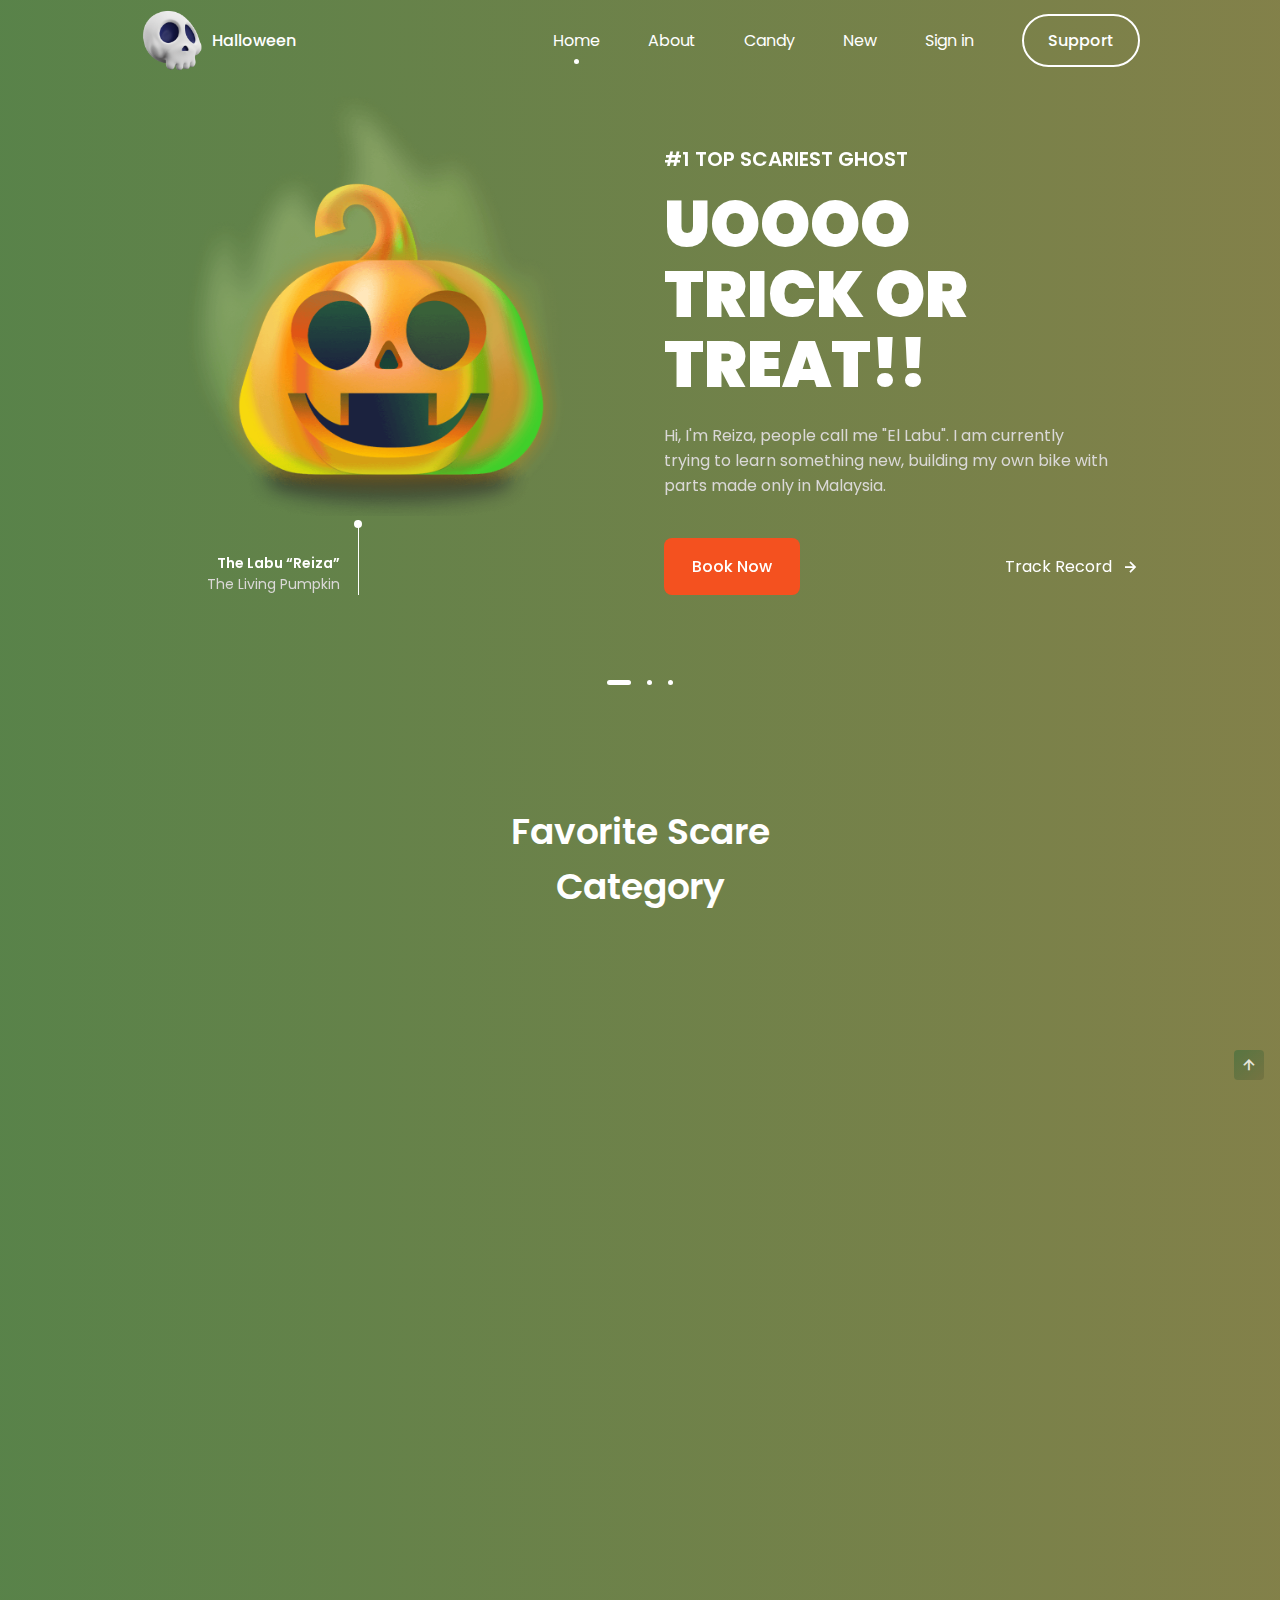
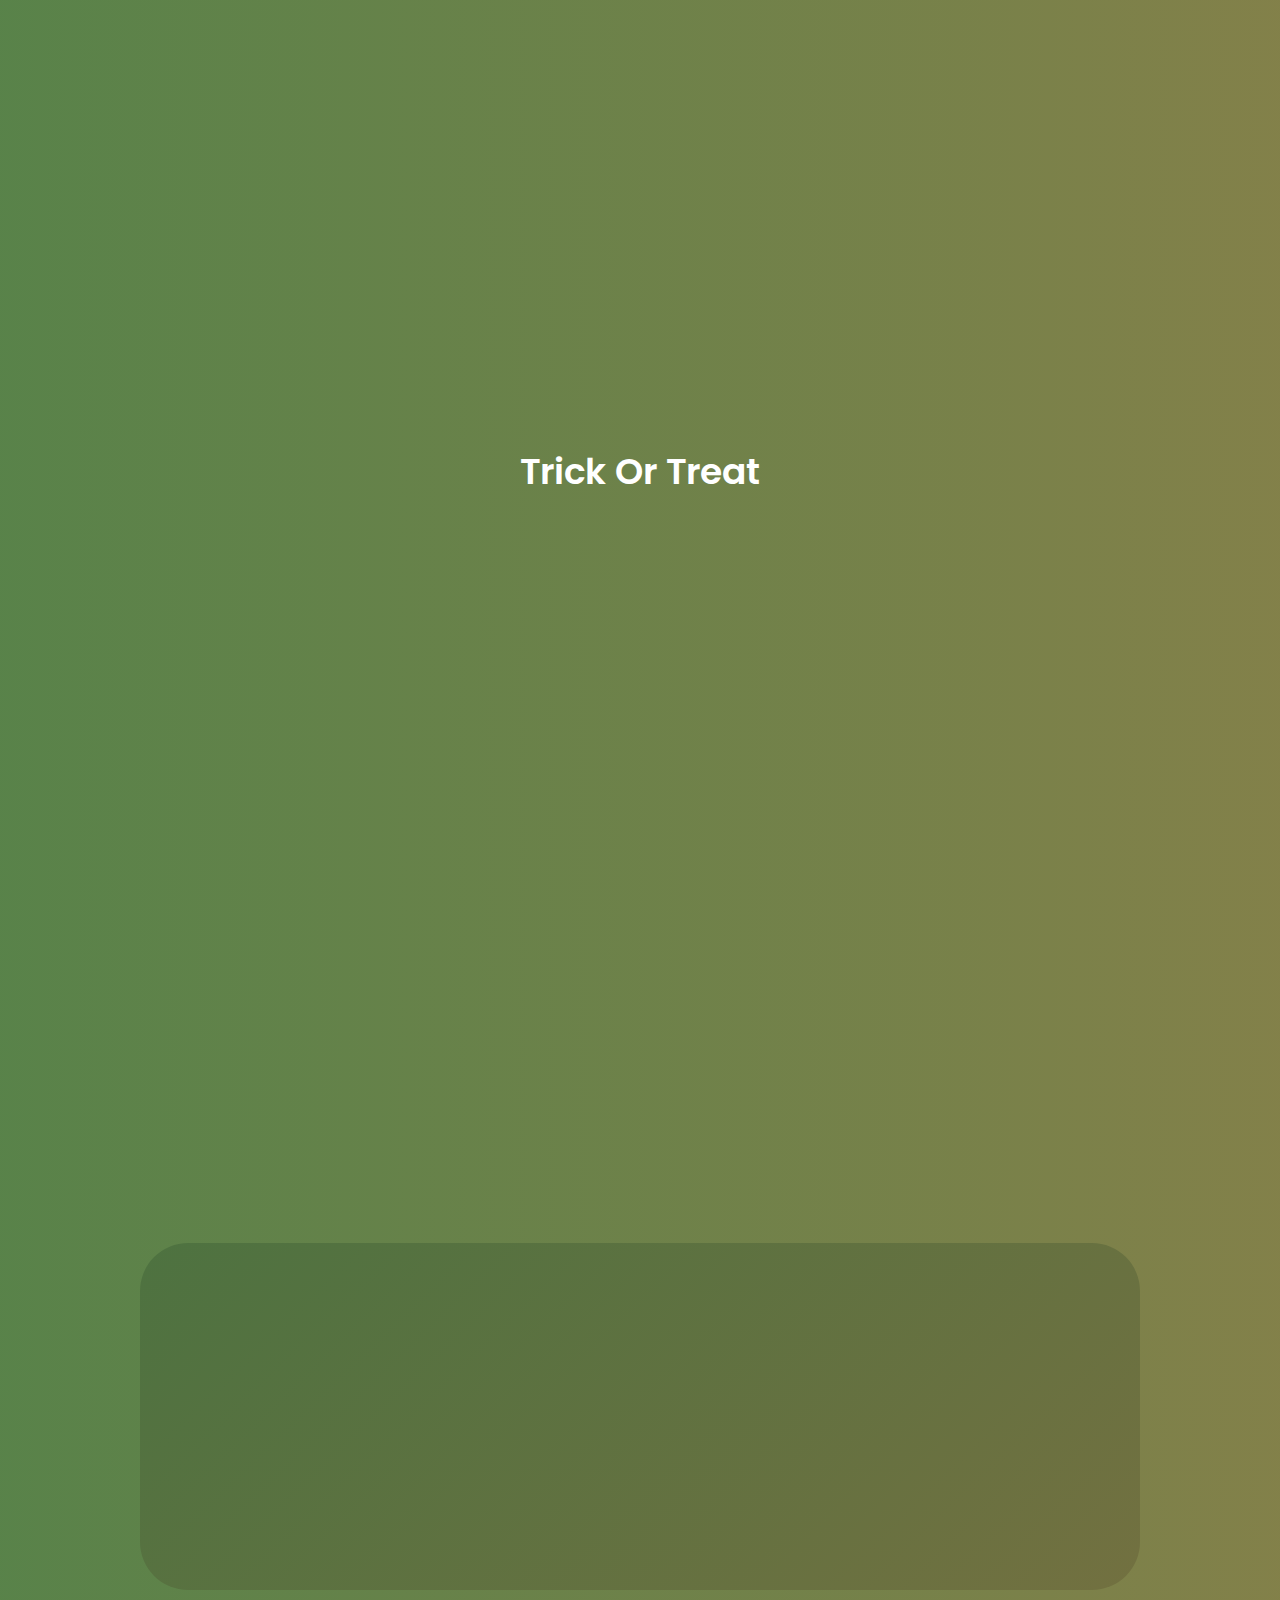
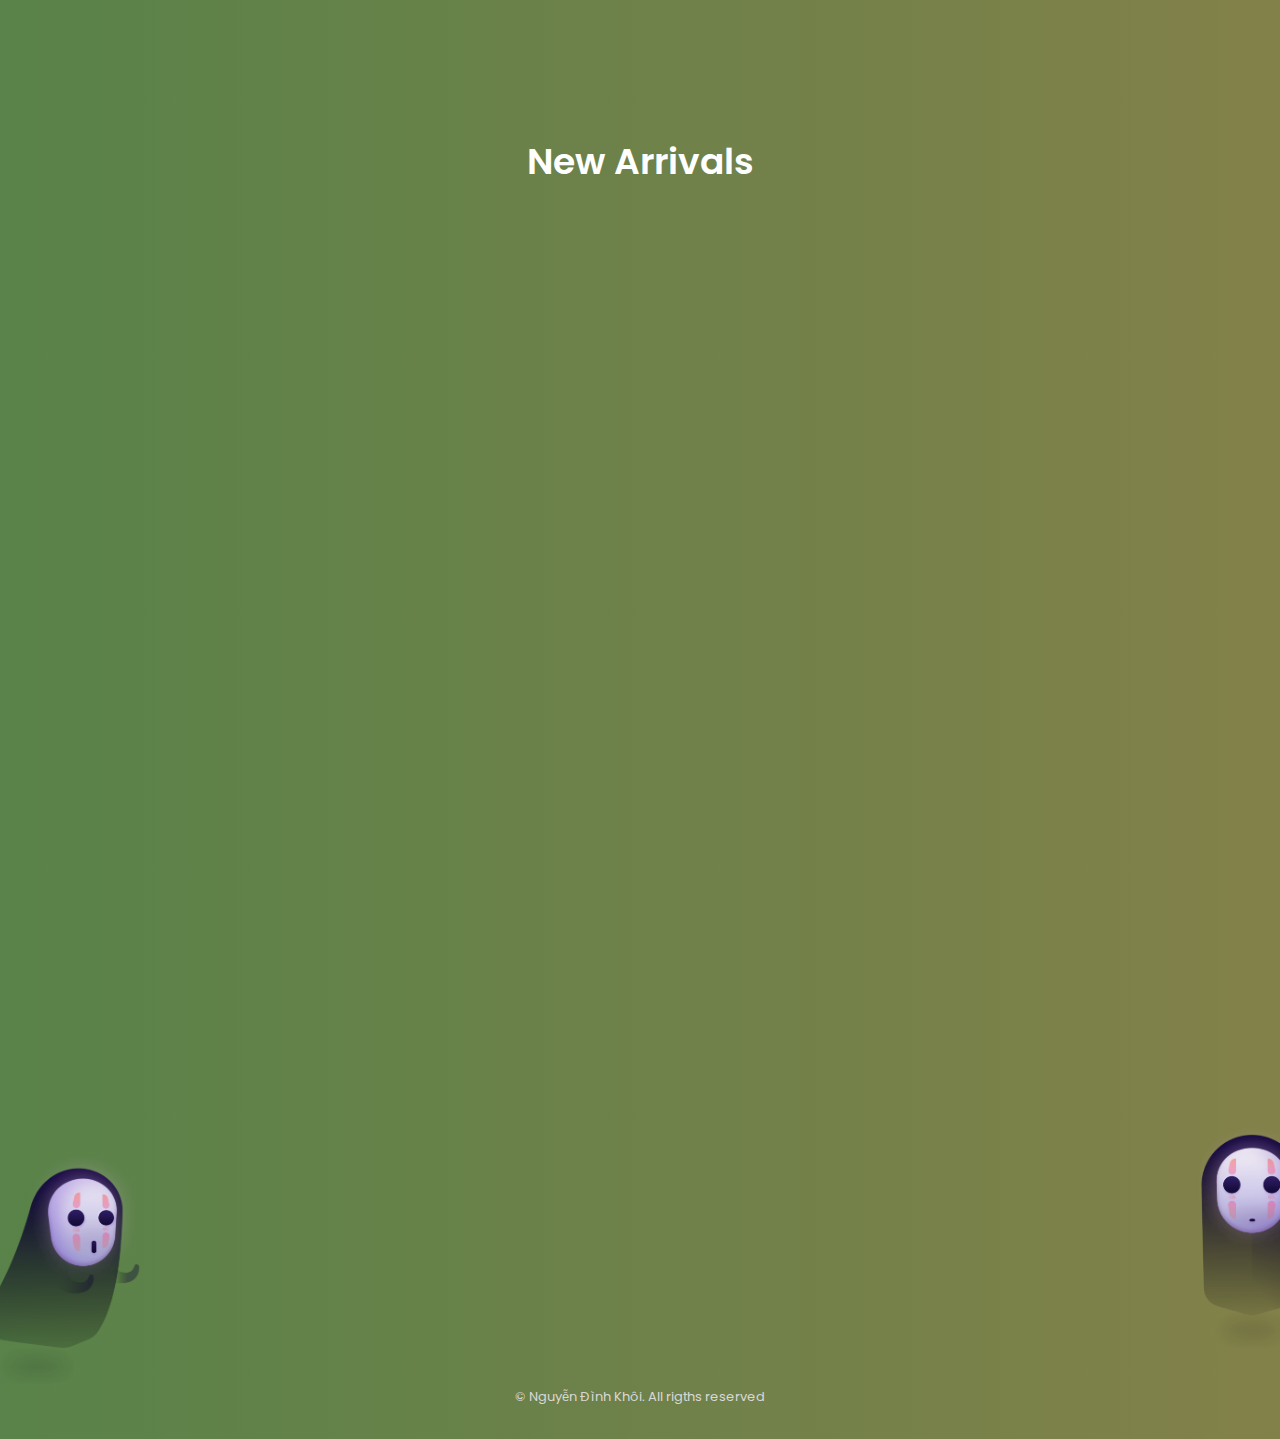
<file: index.html>
<!DOCTYPE html>
    <html lang="en">
    <head>
        <meta charset="UTF-8">
        <meta name="viewport" content="width=device-width, initial-scale=1.0">

        <!--=============== FAVICON ===============-->
        <link rel="shortcut icon" href="assets/img/favicon.png" type="image/x-icon">

        <!--=============== BOXICONS ===============-->
        <link rel="stylesheet" href="https://cdn.jsdelivr.net/npm/boxicons@latest/css/boxicons.min.css">

        <!--=============== SWIPER CSS ===============--> 
        <link rel="stylesheet" href="assets/css/swiper-bundle.min.css">

        <!--=============== CSS ===============--> 
        <link rel="stylesheet" href="assets/css/styles.css">

        <title>Halloween shopping</title>
    </head>
    <body>
        <!--==================== HEADER ====================-->
        <header class="header" id="header">
            <nav class="nav container">
                <a href="#" class="nav__logo">
                    <img src="assets/img/logo.png" alt="" class="nav__logo-img">
                    Halloween
                </a>

                <div class="nav__menu" id="nav-menu">
                    <ul class="nav__list">
                        <li class="nav__item">
                            <a href="#home" class="nav__link active-link">Home</a>
                        </li>

                        <li class="nav__item">
                            <a href="#about" class="nav__link">About</a>
                        </li>

                        <li class="nav__item">
                            <a href="#trick" class="nav__link">Candy</a>
                        </li>

                        <li class="nav__item">
                            <a href="#new" class="nav__link">New</a>
                        </li>
                        
                        <li class="nav__item">
                            <a href="sign in/sign-in.html" class="nav__link">Sign in</a>
                        </li>

                        <a href="#" class="button button--ghost">Support</a>
                    </ul>

                    <div class="nav__close" id="nav-close">
                        <i class='bx bx-x'></i>
                    </div>

                    <img src="assets/img/nav-img.png" alt="" class="nav__img">
                </div>

                <div class="nav__toggle" id="nav-toggle">
                    <i class='bx bx-grid-alt'></i>
                </div>

            </nav>
        </header>

        <main class="main">
            <!--==================== HOME ====================-->
            <section class="home container" id="home">
                <div class="swiper home-swiper">
                    <div class="swiper-wrapper">
                        <!-- HOME SLIDER 1 -->
                        <section class="swiper-slide">
                            <div class="home__content grid">
                                <div class="home__group">
                                    <img src="assets/img/home1-img.png" alt="" class="home__img">
                                    <div class="home__indicator"></div>
    
                                    <div class="home__details-img">
                                        <h4 class="home__details-title">The Labu “Reiza”</h4>
                                        <span class="home__details-subtitle">The Living Pumpkin</span>
                                    </div>
                                </div>
    
                                <div class="home__data">
                                    <h3 class="home__subtitle">#1 Top Scariest Ghost</h3>
                                    <h1 class="home__title">UOOOO <br> TRICK OR <br> TREAT!!</h1>
                                    <p class="home__description">Hi, I'm Reiza, people call me "El Labu". I am currently trying to learn 
                                        something new, building my own bike with parts made only in Malaysia.
                                    </p>

                                    <div class="home__buttons">
                                        <a href="#" class="button">Book Now</a>
                                        <a href="#" class="button--link button--flex">Track Record <i class='bx bx-right-arrow-alt button__icon'></i></a>
                                    </div>
                                </div>
                            </div>
                        </section>

                        <!-- HOME SLIDER 2 -->
                        <section class="swiper-slide">
                            <div class="home__content grid">
                                <div class="home__group">
                                    <img src="assets/img/home2-img.png" alt="" class="home__img">
                                    <div class="home__indicator"></div>
    
                                    <div class="home__details-img">
                                        <h4 class="home__details-title">Adino & Grahami</h4>
                                        <span class="home__details-subtitle">No words can describe them</span>
                                    </div>
                                </div>
    
                                <div class="home__data">
                                    <h3 class="home__subtitle">#2 top Best duo</h3>
                                    <h1 class="home__title">BRING BACK <br> MY COTTON <br> CANDY</h1>
                                    <p class="home__description">Adino steals cotton candy from his brother and eats them all in one bite, 
                                        a hungry beast. Grahami can no longer contain his anger towards Adino.
                                    </p>

                                    <div class="home__buttons">
                                        <a href="#" class="button">Book Now</a>
                                        <a href="#" class="button--link button--flex">Track Record <i class='bx bx-right-arrow-alt button__icon'></i></a>
                                    </div>
                                </div>
                            </div>
                        </section>

                        <!-- HOME SLIDER 3 -->
                        <section class="swiper-slide">
                            <div class="home__content grid">
                                <div class="home__group">
                                    <img src="assets/img/home3-img.png" alt="" class="home__img">
                                    <div class="home__indicator"></div>
    
                                    <div class="home__details-img">
                                        <h4 class="home__details-title">Captain Sem</h4>
                                        <span class="home__details-subtitle">Veteran Spooky Ghost</span>
                                    </div>
                                </div>
    
                                <div class="home__data">
                                    <h3 class="home__subtitle">#3 Top Scariest  Ghost</h3>
                                    <h1 class="home__title">RESPAWN <br> THE SPOOKY <br> SKULL</h1>
                                    <p class="home__description">In search for cute little puppy, Captain Sem has come back from his tragic death. 
                                        With his hogwarts certified power he promise to be a hero for all of ghostkind.
                                    </p>

                                    <div class="home__buttons">
                                        <a href="#" class="button">Book Now</a>
                                        <a href="#" class="button--link button--flex">Track Record <i class='bx bx-right-arrow-alt button__icon'></i></a>
                                    </div>
                                </div>
                            </div>
                        </section>
                    </div>
                    <div class="swiper-pagination"></div>
                </div>
            </section>
            
            <!--==================== CATEGORY ====================-->
            <section class="section category">
                <h2 class="section__title">Favorite Scare <br> Category</h2>

                <div class="category__container container grid">
                    <div class="category__data">
                        <img src="assets/img/category1-img.png" alt="" class="category__img">
                        <h3 class="category__title">Ghosts</h3>
                        <p class="category__description">Choose the ghosts, the scariest there are.</p>
                    </div>

                    <div class="category__data">
                        <img src="assets/img/category2-img.png" alt="" class="category__img">
                        <h3 class="category__title">Pumpkins</h3>
                        <p class="category__description">You look at the scariest pumpkins there is.</p>
                    </div>

                    <div class="category__data">
                        <img src="assets/img/category3-img.png" alt="" class="category__img">
                        <h3 class="category__title">Witch Hat</h3>
                        <p class="category__description">Pick the most stylish witch hats out there.</p>
                    </div>
                </div>
            </section>

            <!--==================== ABOUT ====================-->
            <section class="section about" id="about">
                <div class="about__container container grid">
                    <div class="about__data">
                        <h2 class="section__title about__title">About Halloween <br> Night</h2>
                        <p class="about__description">Night of all the saints, or all the dead, is celebrated on October 31 and it is a 
                            very fun international celebration, this celebration comes from ancient origins, and is already 
                            celebrated by everyone.
                        </p>
                        <a href="https://www.history.com/topics/halloween/history-of-halloween#:~:text=The%20tradition%20originated%20with%20the,of%20the%20traditions%20of%20Samhain." class="button">Know more</a>
                    </div>

                    <img src="assets/img/about-img.png" alt="" class="about__img">
                </div>
            </section>

            <!--==================== TRICK OR TREAT ====================-->
            <section class="section trick" id="trick">
                <h2 class="section__title">Trick Or Treat</h2>

                <div class="trick__container container grid">
                    <div class="trick__content">
                        <img src="assets/img/trick-treat1-img.png" alt="" class="trick__img">
                        <h3 class="trick__title">Toffee</h3>
                        <span class="trick__subtitle">Candy</span>
                        <span class="trick__price">20.000vnđ</span>
                        <button class="button trick__button">
                            <i class='bx bx-cart-alt trick__icon'></i>
                        </button>
                    </div>

                    <div class="trick__content">
                        <img src="assets/img/trick-treat2-img.png" alt="" class="trick__img">
                        <h3 class="trick__title">Bone</h3>
                        <span class="trick__subtitle">Accessory</span>
                        <span class="trick__price">30.000vnđ</span>
                        <button class="button trick__button">
                            <i class='bx bx-cart-alt trick__icon'></i>
                        </button>
                    </div>

                    <div class="trick__content">
                        <img src="assets/img/trick-treat3-img.png" alt="" class="trick__img">
                        <h3 class="trick__title">Scarecrow</h3>
                        <span class="trick__subtitle">Accessory</span>
                        <span class="trick__price">50.000vnđ</span>
                        <button class="button trick__button">
                            <i class='bx bx-cart-alt trick__icon'></i>
                        </button>
                    </div>

                    <div class="trick__content">
                        <img src="assets/img/trick-treat4-img.png" alt="" class="trick__img">
                        <h3 class="trick__title">Candy Cane</h3>
                        <span class="trick__subtitle">Candy</span>
                        <span class="trick__price">10.000vnđ</span>
                        <button class="button trick__button">
                            <i class='bx bx-cart-alt trick__icon'></i>
                        </button>
                    </div>

                    <div class="trick__content">
                        <img src="assets/img/trick-treat5-img.png" alt="" class="trick__img">
                        <h3 class="trick__title">Pumpkin</h3>
                        <span class="trick__subtitle">Candy</span>
                        <span class="trick__price">100.000vnđ</span>
                        <button class="button trick__button">
                            <i class='bx bx-cart-alt trick__icon'></i>
                        </button>
                    </div>

                    <div class="trick__content">
                        <img src="assets/img/trick-treat6-img.png" alt="" class="trick__img">
                        <h3 class="trick__title">Ghost</h3>
                        <span class="trick__subtitle">Accessory</span>
                        <span class="trick__price">90.000vnđ</span>
                        <button class="button trick__button">
                            <i class='bx bx-cart-alt trick__icon'></i>
                        </button>
                    </div>
                </div>
            </section>
            
            <!--==================== DISCOUNT ====================-->
            <section class="section discount">
                <div class="discount__container container grid">
                    <div class="discount__data">
                        <h2 class="discount__title">50% Discount <br> On New Products</h2>
                        <a href="#" class="button">Go to new</a>
                    </div>

                    <img src="assets/img/discount-img.png" alt="" class="discount__img">
                </div>
            </section>

            <!--==================== NEW ARRIVALS ====================-->
            <section class="section new" id="new">
                <h2 class="section__title">New Arrivals</h2>

                <div class="new__container container">
                    <div class="swiper new-swiper">
                        <div class="swiper-wrapper">
                            <div class="new__content swiper-slide">
                                <div class="new__tag">New</div>
                                <img src="assets/img/new1-img.png" alt="" class="new__img">
                                <h3 class="new__title">Haunted House</h3>
                                <span class="new__subtitle">Accessory</span>
                                
                                <div class="new__prices">
                                    <span class="new__price">40.000vnđ</span>
                                    <span class="new__discount">80.000vnđ</span>
                                </div>

                                <button class="button new__button">
                                    <i class='bx bx-cart-alt new__icon'></i>
                                </button>
                            </div>
        
                            <div class="new__content swiper-slide">
                                <div class="new__tag">New</div>
                                <img src="assets/img/new2-img.png" alt="" class="new__img">
                                <h3 class="new__title">Halloween Candle</h3>
                                <span class="new__subtitle">Accessory</span>
        
                                <div class="new__prices">
                                    <span class="new__price">300.000vnđ</span>
                                    <span class="new__discount">500.000vnđ</span>
                                </div>

                                <button class="button new__button">
                                    <i class='bx bx-cart-alt new__icon'></i>
                                </button>
                            </div>
        
                            <div class="new__content swiper-slide">
                                <div class="new__tag">New</div>
                                <img src="assets/img/new3-img.png" alt="" class="new__img">
                                <h3 class="new__title">Witch Hat</h3>
                                <span class="new__subtitle">Accessory</span>
        
                                <div class="new__prices">
                                    <span class="new__price">20.000vnđ</span>
                                    <span class="new__discount">10.000vnđ</span>
                                </div>

                                <button class="button new__button">
                                    <i class='bx bx-cart-alt new__icon'></i>
                                </button>
                            </div>
        
                            <div class="new__content swiper-slide">
                                <div class="new__tag">New</div>
                                <img src="assets/img/new4-img.png" alt="" class="new__img">
                                <h3 class="new__title">Rip</h3>
                                <span class="new__subtitle">Accessory</span>
        
                                <div class="new__prices">
                                    <span class="new__price">400.000vnđ</span>
                                    <span class="new__discount">500.000vnđ</span>
                                </div>

                                <button class="button new__button">
                                    <i class='bx bx-cart-alt new__icon'></i>
                                </button>
                            </div>
        
                            <div class="new__content swiper-slide">
                                <div class="new__tag">New</div>
                                <img src="assets/img/new5-img.png" alt="" class="new__img">
                                <h3 class="new__title">Terrifying Crystal Ball</h3>
                                <span class="new__subtitle">Accessory</span>
        
                                <div class="new__prices">
                                    <span class="new__price">30.000vnđ</span>
                                    <span class="new__discount">20.990vnđ</span>
                                </div>

                                <button class="button new__button">
                                    <i class='bx bx-cart-alt new__icon'></i>
                                </button>
                            </div>
        
                            <div class="new__content swiper-slide">
                                <div class="new__tag">New</div>
                                <img src="assets/img/new6-img.png" alt="" class="new__img">
                                <h3 class="new__title">Witch Broom</h3>
                                <span class="new__subtitle">Accessory</span>
        
                                <div class="new__prices">
                                    <span class="new__price">300.000vnđ</span>
                                    <span class="new__discount">199.000vnđ</span>
                                </div>

                                <button class="button new__button">
                                    <i class='bx bx-cart-alt new__icon'></i>
                                </button>
                            </div>
                        </div>
                    </div>
                </div>
            </section>

            <!--==================== OUR NEWSLETTER ====================-->
            <section class="section newsletter">
                <div class="newsletter__container container">
                    <h2 class="section__title">Our Newsletter</h2>
                    <p class="newsletter__description">
                        Promotion new products and sales. Directly to your inbox
                    </p>

                    <form action="" class="newsletter__form">
                        <input type="text" placeholder="Enter your email" class="newsletter__input">
                        <button class="button">
                            Subscribe
                        </button>
                    </form>
                </div>
            </section>
        </main>

        <!--==================== FOOTER ====================-->
            <footer class="footer section">
                <div class="footer__container container grid">
                    <div class="footer__content">
                        <a href="#" class="footer__logo">
                            <img src="assets/img/logo.png" alt="" class="footer__logo-img">
                            Halloween
                        </a>

                        <p class="footer__description">Enjoy the scariest night <br> of your life.</p>
                        
                        <div class="footer__social">
                            <a href="https://www.facebook.com/" target="_blank" class="footer__social-link">
                                <i class='bx bxl-facebook'></i>
                            </a>
                            <a href="https://www.instagram.com/" target="_blank" class="footer__social-link">
                                <i class='bx bxl-instagram-alt' ></i>
                            </a>
                            <a href="https://twitter.com/" target="_blank" class="footer__social-link">
                                <i class='bx bxl-twitter' ></i>
                            </a>
                        </div>
                    </div>

                    <div class="footer__content">
                        <h3 class="footer__title">About</h3>
                        
                        <ul class="footer__links">
                            <li>
                                <a href="#" class="footer__link">About Us</a>
                            </li>
                            <li>
                                <a href="#" class="footer__link">Features</a>
                            </li>
                            <li>
                                <a href="#" class="footer__link">News</a>
                            </li>
                        </ul>
                    </div>

                    <div class="footer__content">
                        <h3 class="footer__title">Our Services</h3>
                        
                        <ul class="footer__links">
                            <li>
                                <a href="#" class="footer__link">Pricing</a>
                            </li>
                            <li>
                                <a href="#" class="footer__link">Discounts</a>
                            </li>
                            <li>
                                <a href="#" class="footer__link">Shipping mode</a>
                            </li>
                        </ul>
                    </div>

                    <div class="footer__content">
                        <h3 class="footer__title">Our Company</h3>
                        
                        <ul class="footer__links">
                            <li>
                                <a href="#" class="footer__link">Blog</a>
                            </li>
                            <li>
                                <a href="#" class="footer__link">About us</a>
                            </li>
                            <li>
                                <a href="#" class="footer__link">Our mision</a>
                            </li>
                        </ul>
                    </div>
                </div>

                <span class="footer__copy">&#169; Nguyễn Đình Khôi. All rigths reserved</span>

                <img src="assets/img/footer1-img.png" alt="" class="footer__img-one">
                <img src="assets/img/footer2-img.png" alt="" class="footer__img-two">
            </footer>

            <!--=============== SCROLL UP ===============-->
            <a href="#" class="scrollup" id="scroll-up">
                <i class='bx bx-up-arrow-alt scrollup__icon'></i>
            </a>
        
        <!--=============== SCROLL REVEAL ===============-->
        <script src="assets/js/scrollreveal.min.js"></script>

        <!--=============== SWIPER JS ===============-->
        <script src="assets/js/swiper-bundle.min.js"></script>
        
        <!--=============== MAIN JS ===============-->
        <script src="assets/js/main.js"></script>
    </body>
</html>
</file>
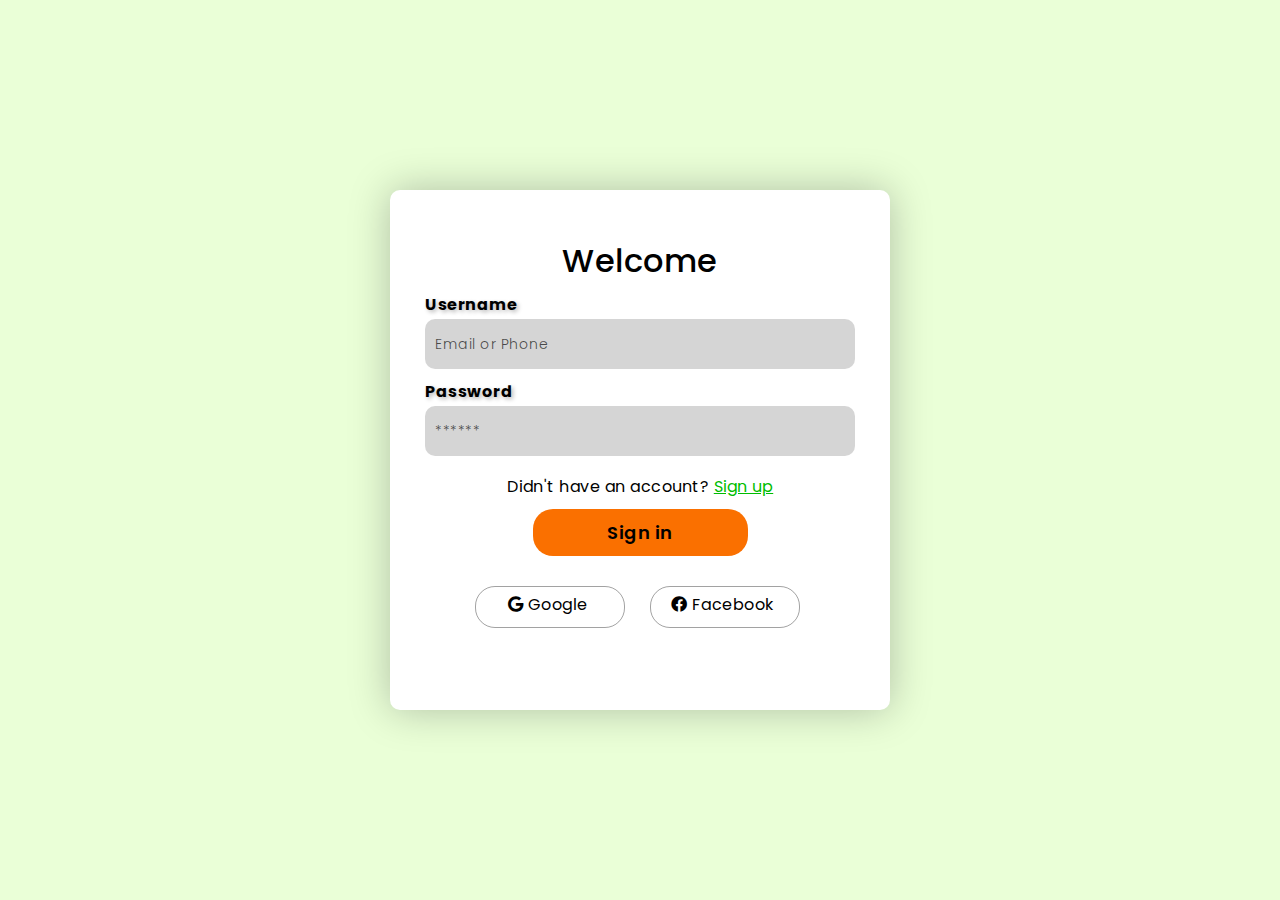
<file: sign in/sign-in.html>
<!DOCTYPE html>
<html lang="en">
<head>
  
    <title>Sign in|Halloween shoping</title>
 
    <link rel="preconnect" href="https://fonts.gstatic.com">
    <link rel="stylesheet" href="https://cdnjs.cloudflare.com/ajax/libs/font-awesome/5.15.4/css/all.min.css">
    <link href="https://fonts.googleapis.com/css2?family=Poppins:wght@300;500;600&display=swap" rel="stylesheet">
    
    
<style media="screen">
*,
*:before,
*:after{
    padding: 0;
    margin: 0;
    box-sizing: border-box;
}
body{
    background-color: rgba(123, 255, 0, 0.158);
}
b{
        text-shadow: 2px 2px 4px rgba(0, 0, 0, 0.295);
    }
form{
    height: 520px;
    width: 500px;
    background-color: rgb(255, 255, 255);
    position: absolute;
    transform: translate(-50%,-50%);
    top: 50%;
    left: 50%;
    border-radius: 10px;
    box-shadow: 0 0 40px rgba(8, 7, 16, 0.253);
    padding: 50px 35px;
}
form *{
    font-family: 'Poppins',sans-serif;
    color: #000000;
    letter-spacing: 0.5px;
    outline: none;
    border: none;
}
form h3{
    font-size: 32px;
    font-weight: 500;
    line-height: 42px;
    text-align: center;
}
form a{
    color: #00bd00;
}

label{
    display: block;
    margin-top: 10px;
    font-size: 16px;
    font-weight: 500;
}
input{
    display: block;
    height: 50px;
    width: 100%;
    border-radius: 10px;
    padding: 0 10px;
    margin-top: 2px;
    font-size: 14px;
    font-weight: 300;
    background: #0000002a;
}
::placeholder{
    color: #000000ad;
}
button{
    margin-top: 10px;
    margin-right: 25%;
    margin-left: 25%;
    width: 50%;
    background-color: #fa7000;
    color: #000000;
    padding: 10px 0;
    font-size: 18px;
    font-weight: 600;
    border-radius: 20px;
    cursor: pointer;
}
.social{
  margin-top: 30px;
  display: flex;
  cursor: pointer;
}
.social div{
  
  width: 150px;
  border-radius: 20px;
  padding: 5px 10px 10px 5px;
  background-color: transparent;
  border: 1px solid #0000005d;
  text-align: center;
}
.social div:hover{
  background-color: rgba(0, 0, 0, 0.507);
  color: #ffffff;
}
.social .fb{
  margin-left: 25px;
}
.social .go{
  margin-left: 50px;
}

</style>
</head>
<link rel="shortcut icon" href="../assets/img/favicon.png" type="image/x-icon">
<body>
    <form id="form" action="">
        <h3>Welcome</h3>

        <label for="username"><b>Username</b></label>
        <input type="text" placeholder="Email or Phone" id="username">

        <label for="password"><b>Password</b></label>
        <input type="password" placeholder="******" id="password"><br>
        <center>
            <p>Didn't have an account? <a href="sign-up.html">Sign up</a></p>
        </center>
        <button id="check" type="submit" >Sign in</button>
        <div class="social">
          <div class="go"><i class="fab fa-google"></i>  Google</div>
          <div class="fb"><i class="fab fa-facebook"></i>  Facebook</div>
        </div>
    </form>
    <script src="check index.js"></script>
</body>
</html>
</file>
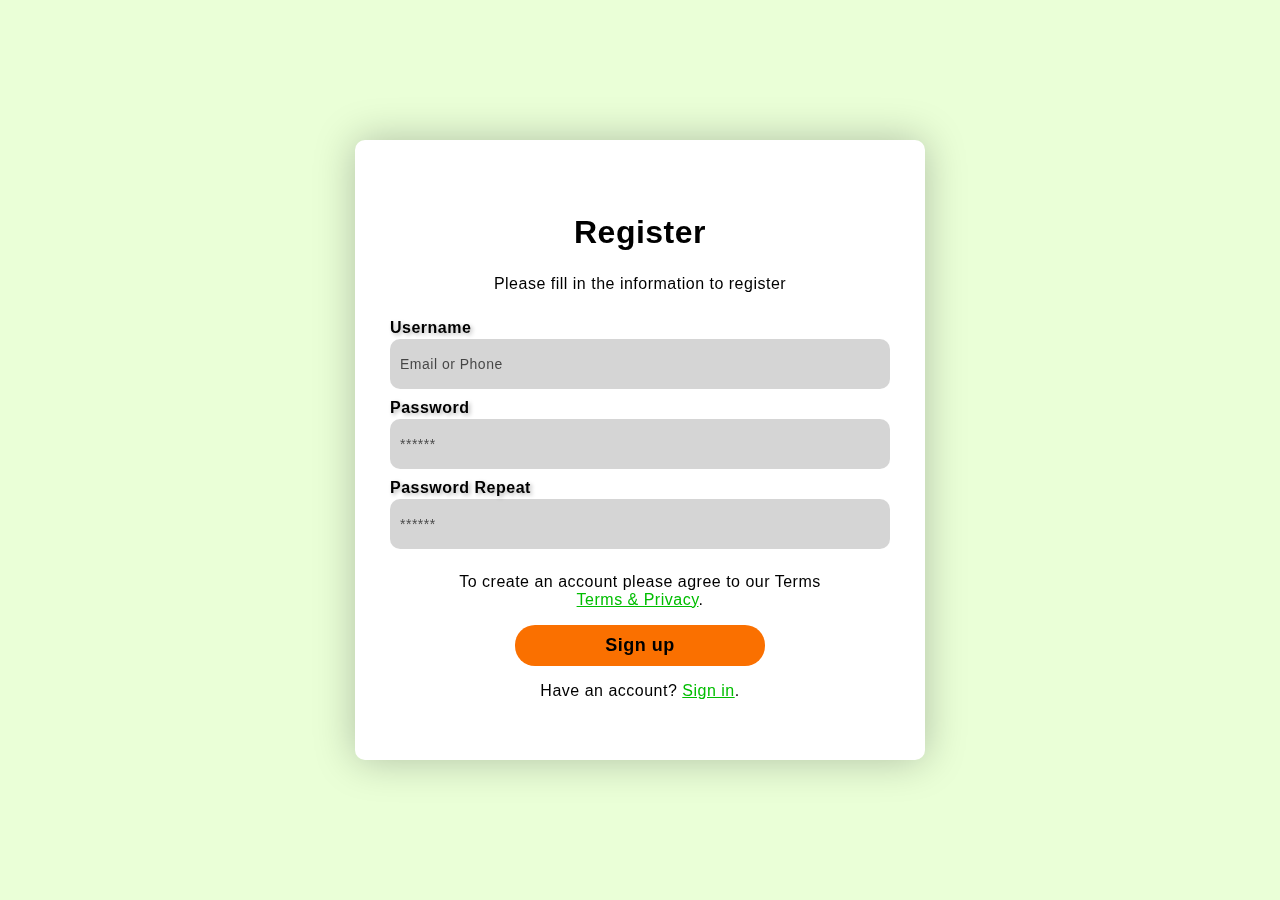
<file: sign in/sign-up.html>
<html>
<head>
<meta http-equiv="Content-Type" content="text/html; charset=UTF-8"/>
<link rel="stylesheet" href="style.css" />
<title>Sign in/Sign up</title>
</head>
<link rel="shortcut icon" href="../assets/img/favicon.png" type="image/x-icon">
<body>
    <script language="javascript" src="check.js"></script>
    <form action="" method="POST" onsubmit="return validate()">
        <div>
            <h1>Register</h1>
            <p>Please fill in the information to register</p>
            <hr>
            <label for="username"><b>Username</b></label>
            <input type="text" placeholder="Email or Phone" name="username" id="username">
            <label for="password"><b>Password</b></label>
            <input type="password" placeholder="******" name="password" id="password">
            <label for="password-repeat"><b>Password Repeat</b></label>
            <input type="password" placeholder="******" name="password-repeat" id="password-repeat">

            <hr>
            <p>To create an account please agree to our Terms <br><a href="#">Terms & Privacy</a>.</p>
            <button type="submit" href="#" target="_self">Sign up</button>
            <p class="p">Have an account? <a href="sign-in.html">Sign in</a>.</p>
        </div>
        
            
    </form>
</body>
</html>
</file>
<file: assets/css/styles.css>
/*=============== GOOGLE FONTS ===============*/
@import url('https://fonts.googleapis.com/css2?family=Poppins:wght@400;500;600;900&display=swap');

/*=============== VARIABLES CSS ===============*/
:root {
  --header-height: 3.5rem;

  /*========== Colors ==========*/
  --hue: 14;
  --first-color: hsl(var(--hue), 91%, 54%);
  --first-color-alt: hsl(var(--hue), 91%, 50%);
  --title-color: hsl(var(--hue), 4%, 100%);
  --text-color: hsl(var(--hue), 4%, 85%);
  --text-color-light: hsl(var(--hue), 4%, 55%);

  /*Green gradient*/
  --body-color: linear-gradient(90deg, hsl(104, 28%, 40%) 0%, hsl(58, 28%, 40%) 100%);
  --container-color: linear-gradient(136deg, hsl(104, 28%, 35%) 0%, hsl(58, 28%, 35%) 100%);
  
  /*Red gradient*/
  /* --body-color: linear-gradient(90deg, hsl(360, 28%, 40%) 0%, hsl(18, 28%, 40%) 100%);
  --container-color: linear-gradient(136deg, hsl(360, 28%, 35%) 0%, hsl(18, 28%, 35%) 100%); */

  /*Black solid*/
  /* --body-color: hsl(30, 8%, 8%);
  --container-color: hsl(30, 8%, 10%); */

  /*========== Font and typography ==========*/
  --body-font: 'Poppins', sans-serif;
  --biggest-font-size: 2rem;
  --h1-font-size: 1.5rem;
  --h2-font-size: 1.25rem;
  --h3-font-size: 1rem;
  --normal-font-size: .938rem;
  --small-font-size: .813rem;
  --smaller-font-size: .75rem;

  /*========== Font weight ==========*/
  --font-medium: 500;
  --font-semi-bold: 600;
  --font-black: 900;

  /*========== Margenes Bottom ==========*/
  --mb-0-25: 25rem;
  --mb-0-5: .5rem;
  --mb-0-75: .75rem;
  --mb-1: 1rem;
  --mb-1-5: 1.5rem;
  --mb-2: 2rem;
  --mb-2-5: 2.5rem;

  /*========== z index ==========*/
  --z-tooltip: 10;
  --z-fixed: 100;
}

/* Responsive typography */
@media screen and (min-width: 992px) {
  :root {
    --biggest-font-size: 4rem;
    --h1-font-size: 2.25rem;
    --h2-font-size: 1.5rem;
    --h3-font-size: 1.25rem;
    --normal-font-size: 1rem;
    --small-font-size: .875rem;
    --smaller-font-size: .813rem;
  }
}

/*=============== BASE ===============*/
*{
  box-sizing: border-box;
  padding: 0;
  margin: 0;
}

html{
  scroll-behavior: smooth;
}

body{
  margin: var(--header-height) 0 0 0;
  font-family: var(--body-font);
  font-size: var(--normal-font-size);
  background: var(--body-color);
  color: var(--text-color);
}

h1,h2,h3,h4{
  color: var(--title-color);
  font-weight: var(--font-semi-bold);
}

ul{
  list-style: none;
}

a{
  text-decoration: none;
}

img{
  max-width: 100%;
  height: auto;
}

button,
input{
  border: none;
  outline: none;
}

button{
  cursor: pointer;
  font-family: var(--body-font);
  font-size: var(--normal-font-size);
}

/*=============== REUSABLE CSS CLASSES ===============*/
.section{
  padding: 4.5rem 0 2rem;
}

.section__title{
  font-size: var(--h2-font-size);
  margin-bottom: var(--mb-2);
  text-align: center;
}

/*=============== LAYOUT ===============*/
.container{
  max-width: 1000px;
  margin-left: var(--mb-1-5);
  margin-right: var(--mb-1-5);
}

.grid{
  display: grid;
}

.main{
  overflow: hidden; /*For animation*/
}

/*=============== HEADER ===============*/
.header{
  width: 100%;
  background: var(--body-color); 
  position: fixed;
  top: 0;
  left: 0;
  z-index: var(--z-fixed);
}

/*=============== NAV ===============*/
.nav{
  height: var(--header-height);
  display: flex;
  justify-content: space-between;
  align-items: center;
}

.nav__logo{
  display: flex;
  align-items: center;
  column-gap: .5rem;
  font-weight: var(--font-medium);
}

.nav__logo-img{
  width: 4rem;
}

.nav__link,
.nav__logo,
.nav__toggle,
.nav__close{
  color: var(--title-color);
}

.nav__toggle{
  font-size: 1.25rem;
  cursor: pointer;
}

@media screen and (max-width: 767px){
  .nav__menu{
    position: fixed;
    width: 100%;
    background: var(--container-color);
    top: -150%;
    left: 0;
    padding: 3.5rem 0;
    transition: .4s;
    z-index: var(--z-fixed);
    border-radius: 0 0 1.5rem 1.5rem;
  }
}

.nav__img{
  width: 100px;
  position: absolute;
  top: 0;
  left: 0;
}

.nav__close{
  font-size: 1.8rem;
  position: absolute;
  top: .5rem;
  right: .7rem;
  cursor: pointer;
}

.nav__list{
  display: flex;
  flex-direction: column;
  align-items: center;
  row-gap: 0.4rem;
}

.nav__link{
  text-transform: uppercase;
  font-weight: var(--font-black);
  transition: .4s;
}

.nav__link:hover{
  color: var(--text-color);
}

/* Show menu */
.show-menu{
  top: 0;
}

/* Change background header */
.scroll-header{
  background: var(--container-color);
}

/* Active link */
.active-link{
  position: relative;
}

.active-link::before{
  content: '';
  position: absolute;
  bottom: -.75rem;
  left: 45%;
  width: 5px;
  height: 5px;
  background-color: var(--title-color);
  border-radius: 50%;
}

/*=============== HOME ===============*/
.home__content{
  row-gap: 1rem;
}

.home__group{
  display: grid;
  position: relative;
  padding-top: 2rem;
}

.home__img{
  height: 250px;
  justify-self: center;
}

.home__indicator{
  width: 8px;
  height: 8px;
  background-color: var(--title-color);
  border-radius: 50%;
  position: absolute;
  top: 7rem;
  right: 2rem;
}

.home__indicator::after{
  content: '';
  position: absolute;
  width: 1px;
  height: 48px;
  background-color: var(--title-color);
  top: -3rem;
  right: 45%;
}

.home__details-img{
  position: absolute;
  right: .5rem;
}

.home__details-title,
.home__details-subtitle{
  display: block;
  font-size: var(--small-font-size);
  text-align: right;
}

.home__subtitle{
  font-size: var(--h3-font-size);
  text-transform: uppercase;
  margin-bottom: var(--mb-1);
}

.home__title{
  font-size: var(--biggest-font-size);
  font-weight: var(--font-black);
  line-height: 109%;
  margin-bottom: var(--mb-1);
}

.home__description{
  margin-bottom: var(--mb-1);
}

.home__buttons{
  display: flex;
  justify-content: space-between;
}
/* Swiper Class */
.swiper-pagination{
  position: initial;
  margin-top: var(--mb-1);
}

.swiper-pagination-bullet{
  width: 5px;
  height: 5px;
  background-color: var(--title-color);
  opacity: 1;
}

.swiper-pagination-horizontal.swiper-pagination-bullets .swiper-pagination-bullet{
  margin: 0 .5rem;
} 

.swiper-pagination-bullet-active{
  width: 1.5rem;
  height: 5px;
  border-radius: .5rem;
}

/*=============== BUTTONS ===============*/
.button{
  display: inline-block;
  background-color: var(--first-color);
  color: var(--title-color);
  padding: 1rem 1.75rem;
  border-radius: .5rem;
  font-weight: var(--font-medium);
  transition: .3s;
}

.button:hover{
  background-color: var(--first-color-alt);
}

.button__icon{
  font-size: 1.25rem;
}

.button--ghost{
  border: 2px solid;
  background-color: transparent;
  border-radius: 3rem;
  padding: .75rem 1.5rem;
}

.button--ghost:hover{
  background: rgb(255,255,255);
  color:#000000;
}

.button--link{
  color: var(--title-color);
}

.button--flex{
  display: inline-flex;
  align-items: center;
  column-gap: .5rem;
}

/*=============== CATEGORY ===============*/
.category__container{
  grid-template-columns: repeat(2, 1fr);
  gap: 1rem 2rem;
}

.category__data{
  text-align: center;
}

.category__img{
  width: 12px;
  margin-bottom: var(--mb-0-75);
  transition: .3s;
}

.category__title{
  margin-bottom: 5px;
}

.category__data:hover .category__img{
  transform: translateY(-.5rem);
}

/*=============== ABOUT ===============*/
.about__container{
  row-gap: 2rem;
}

.about__data{
  text-align: center;
}

.about__description{
  margin-bottom: var(--mb-2);
}

.about__img{
  width: 200px;
  justify-self: center;
  animation: floating 2s ease-in-out infinite;
}

/*=============== TRICK OR TREAT ===============*/
.trick__container{
  grid-template-columns: repeat(2, 1fr);
  gap: 1.5rem;
  padding-top: 1rem;
}

.trick__content{
  position: relative;
  background: var(--container-color);
  border-radius: 1rem;
  padding: 1.5rem 0 1rem 0;
  text-align: center;
  overflow: hidden;
}

.trick__img{
  width: 90px;
  transition: .3s;
}

.trick__subtitle,
.trick__price{
  display: block;
}

.trick__subtitle{
  font-size: var(--smaller-font-size);
  margin-bottom: var(--mb-0-5);
}

.trick__title,
.trick__price{
  color: var(--title-color);
  font-weight: var(--font-medium);
  font-size: var(--normal-font-size);
}

.trick__button{
  display: inline-flex;
  padding: .5rem;
  border-radius: .25rem .25rem .75rem .25rem;
  position: absolute;
  right: -3rem;
  bottom: 0;
}

.trick__icon{
  font-size: 1.25rem;
  color: var(--title-color);
}

.trick__content:hover .trick__img{
  transform: translateY(-.5rem);
}

.trick__content:hover .trick__button{
  right: 0;
}

/*=============== DISCOUNT ===============*/
.discount__container{
  background: var(--container-color);
  border-radius: 1rem;
  padding: 2.5rem 0 1.5rem;
  row-gap: .75rem;
}

.discount__data{
  text-align: center;
}

.discount__title{
  font-size: var(--h2-font-size);
  margin-bottom: var(--mb-2);
}

.discount__img{
  width: 200px;
  justify-self: center;
}

/*=============== NEW ARRIVALS ===============*/
.new__container{
  padding-top: 1rem;
}

.new__img{
  width: 120px;
  margin-bottom: var(--mb-0-5);
  transition: .3s;
}

.new__content{
  position: relative;
  background: var(--container-color);
  width: 242px;
  padding: 2rem 0 1.5rem 0;
  border-radius: .75rem;
  text-align: center;
  overflow: hidden;
}

.new__tag{
  position: absolute;
  top: 8%;
  left: 8%;
  background-color: var(--first-color);
  color: var(--title-color);
  font-size: var(--small-font-size);
  padding: .25rem .5rem;
  border-radius: .25rem;
}

.new__title{
  font-size: var(--normal-font-size);
  font-weight: var(--font-medium);
}

.new__subtitle{
  display: block;
  font-size: var(--small-font-size);
  margin-bottom: var(--mb-0-5);
}

.new__prices{
  display: inline-flex;
  align-items: center;
  column-gap: .5rem;
}

.new__price{
  font-weight: var(--font-medium);
  color: var(--title-color);
}

.new__discount{
  color: var(--first-color);
  font-size: var(--smaller-font-size);
  text-decoration: line-through;
  font-weight: var(--font-medium);
}

.new__button{
  display: inline-flex;
  padding: .5rem;
  border-radius: .25rem .25rem .75rem .25rem;
  position: absolute;
  bottom: 0;
  right: -3rem;
}

.new__icon{
  font-size: 1.25rem;
}

.new__content:hover .new__img{
  transform: translateY(-.5rem);
}

.new__content:hover .new__button{
  right: 0;
}

/*=============== NEWSLETTER ===============*/
.newsletter__description{
  text-align: center;
  margin-bottom: var(--mb-1-5);
}

.newsletter__form{
  background: var(--container-color);
  padding: 1rem;
  display: flex;
  justify-content: space-between;
  border-radius: .75rem;
}

.newsletter__input{
  width: 70%;
  padding: 0 .5rem;
  background: none;
  color: var(--title-color);
}

.newsletter__input::placeholder{
  color: var(--text-color);
}

/*=============== FOOTER ===============*/
.footer{
  position: relative;
  overflow: hidden;
}

.footer__img-one,
.footer__img-two{
  position: absolute;
  transition: .3s;
}

.footer__img-one{
  width: 100px;
  top: 6rem;
  right: -2rem;
}

.footer__img-two{
  width: 150px;
  bottom: 4rem;
  right: 4rem;
}

.footer__img-one:hover,
.footer__img-two:hover{
  transform: translateY(-.5rem);
}

.footer__container{
  row-gap: 2rem;
}

.footer__logo{
  display: flex;
  align-items: center;
  column-gap: .5rem;
  margin-bottom: var(--mb-1);
  font-weight: var(--font-medium);
  color: var(--title-color);
}

.footer__logo-img{
  width: 20px;
}

.footer__description{
  margin-bottom: var(--mb-2-5);
}

.footer__social{
  display: flex;
  column-gap: .75rem;
}

.footer__social-link{
  display: inline-flex;
  background: var(--container-color);
  padding: .25rem;
  border-radius: .25rem;
  color: var(--title-color);
  font-size: 1rem;
}

.footer__social-link:hover{
  background: var(--body-color);
}

.footer__title{
  font-size: var(--h3-font-size);
  margin-bottom: var(--mb-1);
}

.footer__links{
  display: grid;
  row-gap: .35rem;
}

.footer__link{
  font-size: var(--small-font-size);
  color: var(--text-color);
  transition: .3s;
}

.footer__link:hover{
  color: var(--title-color);
}

.footer__copy{
  display: block;
  text-align: center;
  font-size: var(--smaller-font-size);
  margin-top: 4.5rem;
}

/*=============== SCROLL UP ===============*/
.scrollup{
  position: fixed;
  background: var(--container-color);
  right: 1rem;
  bottom: -20%;
  display: inline-flex;
  padding: .3rem;
  border-radius: .25rem;
  z-index: var(--z-tooltip);
  opacity: .8;
  transition: .4s;
}

.scrollup__icon{
  font-size: 1.25rem;
  color: var(--title-color);
}

.scrollup:hover{
  background: var(--container-color);
  opacity: 1;
}

/* Show Scroll Up*/
.show-scroll{
  bottom: 3rem;
}

/*=============== SCROLL BAR ===============*/
::-webkit-scrollbar{
  width: 0.6rem;
  background: #413e3e;
}

::-webkit-scrollbar-thumb{
  background: #272525;
  border-radius: .5rem;
}

/*===============  BREAKPOINTS ===============*/
/* For small devices */
@media screen and (max-width: 320px){
  .container{
    margin-left: var(--mb-1);
    margin-right: var(--mb-1);
  }

  .home__img{
    height: 200px;
  }
  .home__buttons{
    flex-direction: column;
    width: max-content;
    row-gap: 1rem;
  }

  .category__container,
  .trick__container{
    grid-template-columns: .8fr;
    justify-content: center;
  }
}

/* For medium devices */
@media screen and (min-width: 576px){
  .about__container{
    grid-template-columns: .8fr;
    justify-content: center;
  }

  .newsletter__container{
    display: grid;
    grid-template-columns: .7fr;
    justify-content: center;
  }
  .newsletter__description{
    padding: 0 3rem;
  }
}

@media screen and (min-width: 767px){
  body{
    margin: 0;
  }

  .section{
    padding: 7rem 0 2rem;
  }

  .nav{
    height: calc(var(--header-height) + 1.5rem);
  }
  .nav__img,
  .nav__close,
  .nav__toggle{
    display: none;
  }
  .nav__list{
    flex-direction: row;
    column-gap: 3rem;
  }
  .nav__link{
    text-transform: initial;
    font-weight: initial;
  }

  .home__content{
    padding: 8rem 0 2rem;
    grid-template-columns: repeat(2, 1fr);
    gap: 4rem;
  }
  .home__img{
    height: 300px;
  }
  .swiper-pagination{
    margin-top: var(--mb-2);
  }

  .category__container{
    grid-template-columns: repeat(3, 200px);
    justify-content: center;
  }

  .about__container{
    grid-template-columns: repeat(2, 1fr);
    align-items: center;
  }
  .about__title,
  .about__data{
    text-align: initial;
  }
  .about__img{
    width: 250px;
  }

  .trick__container{
    grid-template-columns: repeat(3, 200px);
    justify-content: center;
    gap: 2rem;
  }

  .discount__container{
    grid-template-columns: repeat(2, max-content);
    justify-content: center;
    align-items: center;
    column-gap: 3rem;
    padding: 3rem 0;
    border-radius: 3rem;
  }
  .discount__img{
    width: 350px;
    order: -1;
  }
  .discount__data{
    padding-right: 6rem;
  }

  .newsletter__container{
    grid-template-columns: .5fr;
  }

  .footer__container{
    grid-template-columns: repeat(4, 1fr);
    justify-items: center;
    column-gap: 1rem;
  }
  .footer__img-two{
    right: initial;
    bottom: 0;
    left: 15%;
  }
}

/* For large devices */
@media screen and (min-width: 992px){
  .container{
    margin-left: auto;
    margin-right: auto;
  }

  .section__title{
    font-size: var(--h1-font-size);
    margin-bottom: 3rem;
  }

  .home__content{
    padding-top: 9rem;
    gap: 3rem;
  }
  .home__group{
    padding-top: 0;
  }
  .home__img{
    height: 400px;
    transform: translateY(-3rem);
  }
  .home__indicator{
    top: initial;
    right: initial;
    bottom: 15%;
    left: 45%;
  }
  .home__indicator::after{
    top: 0;
    height: 75px;
  }
  .home__details-img{
    bottom: 0;
    right: 58%;
  }
  .home__title{
    margin-bottom: var(--mb-1-5);
  }
  .home__description{
    margin-bottom: var(--mb-2-5);
    padding-right: 2rem;
  }

  .category__container{
    column-gap: 8rem;
  }
  .category__img{
    width: 200px;
  }

  .about__container{
    column-gap: 7rem;
  }
  .about__img{
    width: 350px;
  }
  .about__description{
    padding-right: 2rem;
  }

  .trick__container{
    gap: 3.5rem;
  }
  .trick__content{
    border-radius: 1.5rem;
  }
  .trick__img{
    width: 110px;
  }
  .trick__title{
    font-size: var(--h3-font-size);
  }

  .discount__container{
    column-gap: 7rem;
  }

  .new__content{
    width: 310px;
    border-radius: 1rem;
    padding: 2rem 0;
  }
  .new__img{
    width: 150px;
  }
  .new__img,
  .new__subtitle{
    margin-bottom: var(--mb-1);
  }
  .new__title{
    font-size: var(--h3-font-size);
  }

  .footer__copy{
    margin-top: 6rem;
  }
}

@media screen and (min-width: 1200px){
  .home__img{
    height: 420px;
  }
  .swiper-pagination{
    margin-top: var(--mb-2-5);
  }
  .footer__img-one{
    width: 120px;
  }
  .footer__img-two{
    width: 180px;
    top: 30%;
    left: -3%;
  }
}

/*=============== KEYFRAMES ===============*/
@keyframes floating {
  0% { transform: translate(0,  0px); }
  50%  { transform: translate(0, 15px); }
  100%   { transform: translate(0, -0px); }   
}
</file>
<file: sign in/style.css>
body {
    background-color: rgba(123, 255, 0, 0.158);
    }
    a {
    color: #00bd00;
    }
    b{
        text-shadow: 2px 2px 4px rgba(0, 0, 0, 0.295);
    }
    p{
        text-align: center;
    }
    * {
    box-sizing: none;
    }
    form{
        height: 520px;
        width: 500px;
        background-color: rgb(255, 255, 255);
        position: absolute;
        transform: translate(-50%,-50%);
        top: 50%;
        left: 50%;
        border-radius: 10px;
        backdrop-filter: blur(10px);
        box-shadow: 0 0 40px rgba(8, 7, 16, 0.253);
        padding: 50px 35px;
    }
    form *{
        font-family: 'Poppins',sans-serif;
        color: #000000;
        letter-spacing: 0.5px;
        outline: none;
        border: none;
    }
    form h1{
        font-size: 32px;
        font-weight: 600;
        line-height: 42px;
        text-align: center;
    }
    form a{
        color: #00bd00;
    }
    
    label{
        display: block;
        margin-top: 10px;
        font-size: 16px;
        font-weight: 500;
    }
    input{
        display: block;
        height: 50px;
        width: 100%;
        border-radius: 10px;
        padding: 0 10px;
        margin-top: 2px;
        font-size: 14px;
        font-weight: 300;
        background: #0000002a;
    }
    ::placeholder{
        color: #000000ad;
    }
    button{
        margin-top: 0rem;
        margin-left: 25%;
        margin-right: 25%;
        width: 50%;
        background-color: #fa7000;
        color: #000000;
        padding: 10px 0;
        font-size: 18px;
        font-weight: 600;
        border-radius: 20px;
        cursor: pointer;
    }
</file>
